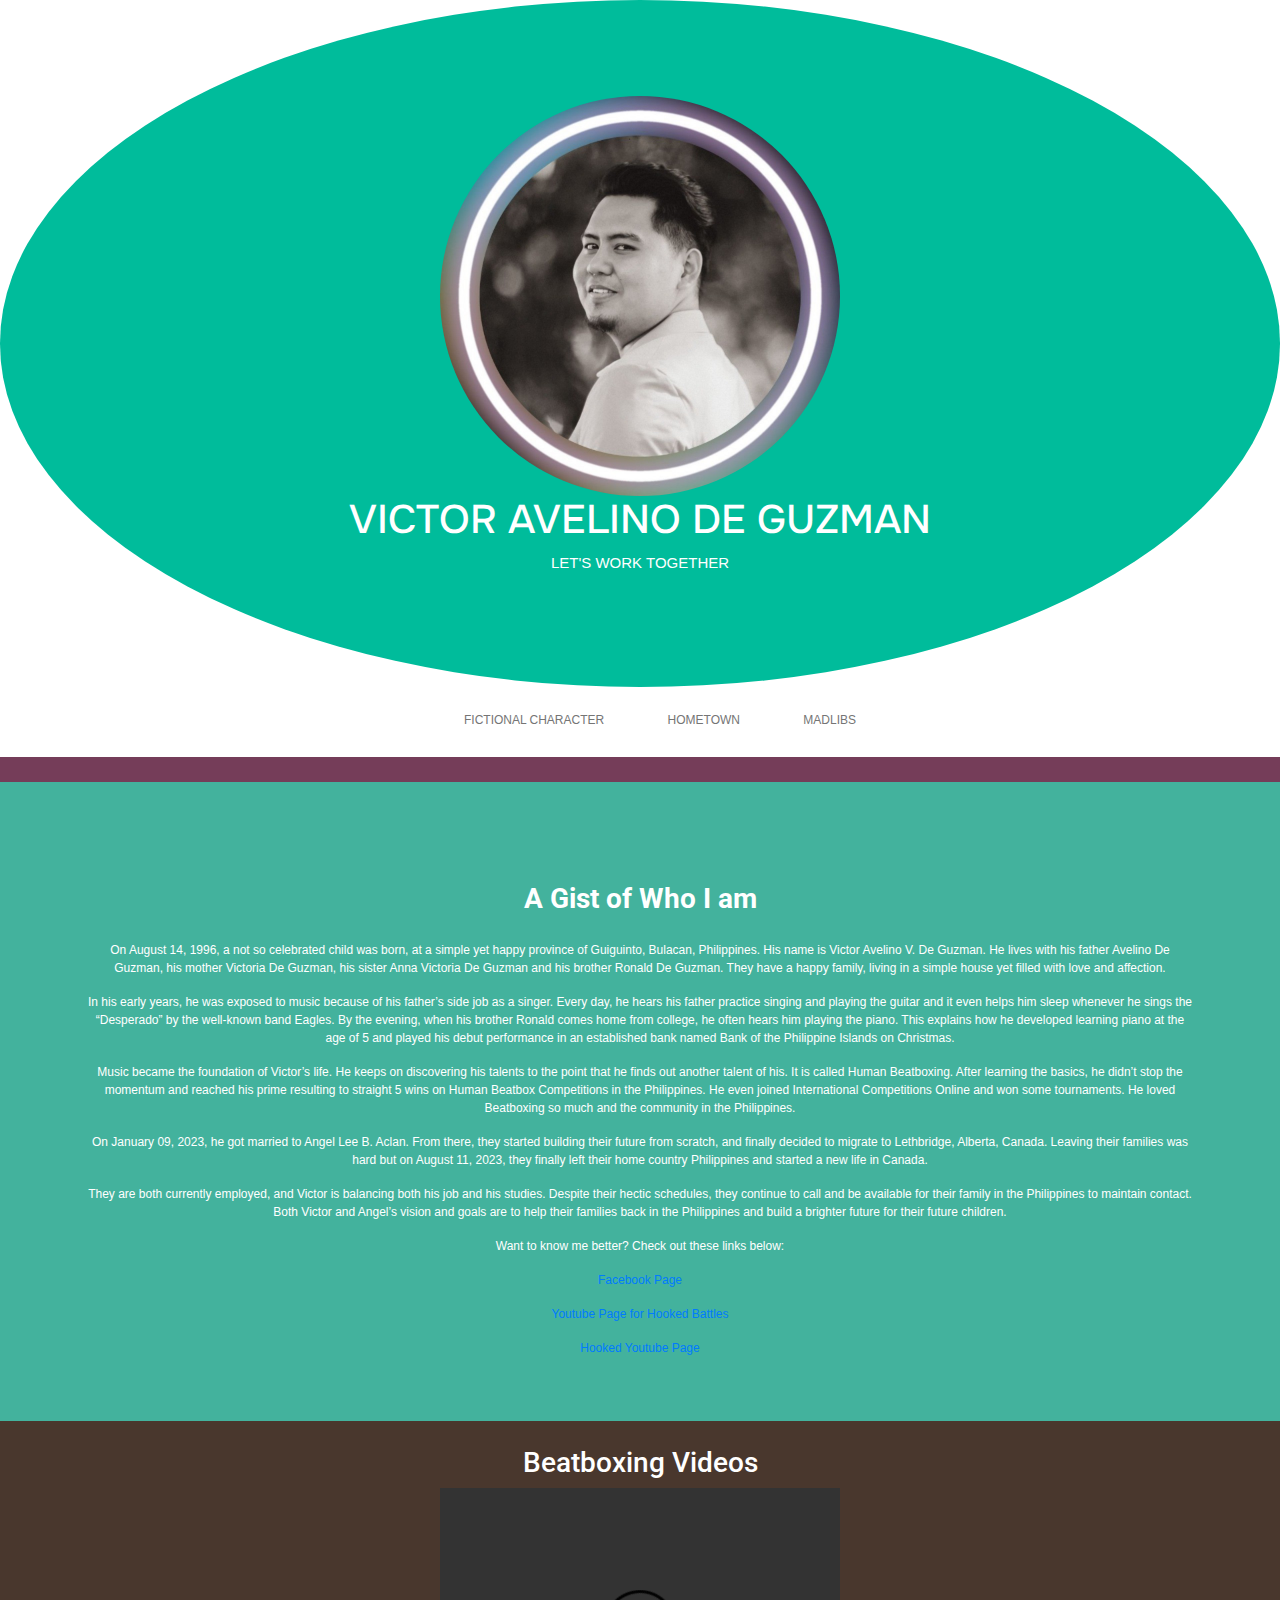
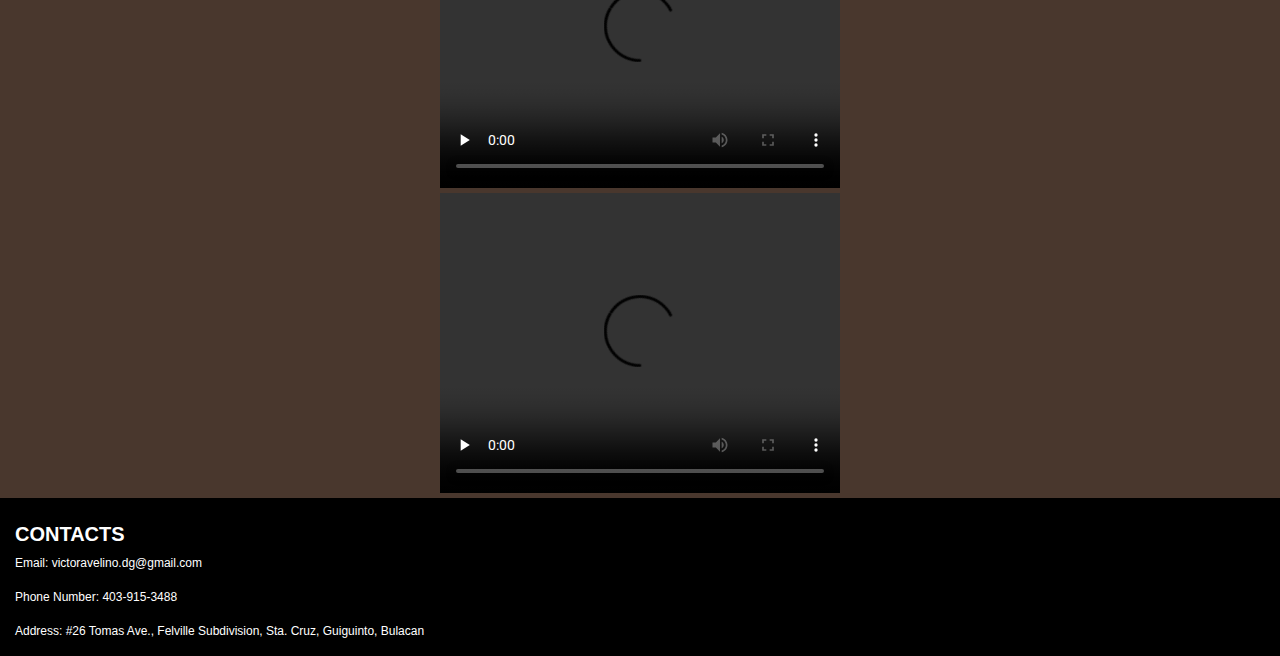
<file: index.html>
<!DOCTYPE html>
<html lang="en">

<head>
	<meta charset="UTF-8">
	<meta name="viewport" content="width=device-width, initial-scale=1.0">

	<title>VictorAvelinoDeGuzman</title>


	<!----------------------------Bootstrap CDNs------------------------------------>

	<link rel="stylesheet" href="https://cdn.jsdelivr.net/npm/bootstrap@4.6.2/dist/css/bootstrap.min.css">

	<!-- jQuery library -->
	<script src="https://cdn.jsdelivr.net/npm/jquery@3.6.4/dist/jquery.slim.min.js"></script>

	<!-- Popper JS -->
	<script src="https://cdn.jsdelivr.net/npm/popper.js@1.16.1/dist/umd/popper.min.js"></script>

	<!-- Latest compiled JavaScript -->
	<script src="https://cdn.jsdelivr.net/npm/bootstrap@4.6.2/dist/js/bootstrap.bundle.min.js"></script>

	<!--------YOUR CSS - MUST go after the CDNs so you overwrite their styles---------------->
	<link rel="stylesheet" href="css/myStyles.css">

</head>

<body>

	<!-----------------Header/Masthead------------------->

	<section id="masthead">
		<div class="container">
			<div class="row py-5">
				<div class="col-sm-12 text-center text-white py-5 text-uppercase">

					<!--ONLY with SVG is it okay to add a width-->
					<img src="images/VictorHeader.jpg" alt="Picture" width="400">

					<h1>Victor Avelino De Guzman</h1>
					<p>Let's work together</p>
				</div>
			</div>
		</div>
	</section>
	<!-------------------SCREEN 1/NavigationBar------------------->

	<section id="screen1">

		<nav>
			<ul>
				<li><a href="TheJoker/TheJokerHomePage.html">Fictional Character</a></li>
				<li><a href="">Hometown</a></li>
				<li><a href="">Madlibs</a></li>
			</ul>
		</nav>


	</section>
	<!-------------------SCREEN 2/ABOUT ME---------------------->

	<section id="screen2">

		<div class="container">
			<div class="row">
				<div class="col-sm-12 justify-content-center mb-5">

					<h3><b>A Gist of Who I am</b> </h3>

					<br>

					<p> On August 14, 1996, a not so celebrated child was born, at a simple yet happy province of
						Guiguinto,
						Bulacan, Philippines. His name is Victor Avelino V. De Guzman. He lives with his father Avelino
						De
						Guzman, his mother Victoria De Guzman, his sister Anna Victoria De Guzman and his brother Ronald
						De
						Guzman. They have a happy family, living in a simple house yet filled with love and affection.
					</p>

					<p>
						In his early years, he was exposed to music because of his father’s side job as a singer. Every
						day, he
						hears his father practice singing and playing the guitar and it even helps him sleep whenever he
						sings
						the “Desperado” by the well-known band Eagles. By the evening, when his brother Ronald comes
						home
						from college, he often hears him playing the piano. This explains how he developed learning
						piano at the
						age of 5 and played his debut performance in an established bank named Bank of the Philippine
						Islands
						on Christmas.
					</p>

					<p>Music became the foundation of Victor’s life. He keeps on discovering his talents to the point
						that he
						finds out another talent of his. It is called Human Beatboxing. After learning the basics, he
						didn’t stop
						the momentum and reached his prime resulting to straight 5 wins on Human Beatbox Competitions in
						the Philippines. He even joined International Competitions Online and won some tournaments. He
						loved
						Beatboxing so much and the community in the Philippines.</p>


					<p>On January 09, 2023, he got married to Angel Lee B. Aclan. From there, they started building
						their future
						from scratch, and finally decided to migrate to Lethbridge, Alberta, Canada. Leaving their
						families was
						hard but on August 11, 2023, they finally left their home country Philippines and started a new
						life in
						Canada.</p>


					<p>They are both currently employed, and Victor is balancing both his job and his studies. Despite
						their
						hectic schedules, they continue to call and be available for their family in the Philippines to
						maintain
						contact. Both Victor and Angel’s vision and goals are to help their families back in the
						Philippines and
						build a brighter future for their future children.</p>

					<p> Want to know me better? Check out these links below:</p>

					<p><a href="https://www.facebook.com/HookedBeatbox/">Facebook Page</a></p>
					<p><a href="https://www.youtube.com/@PHBeatboxUnity">Youtube Page for Hooked Battles</a></p>
					<p><a href="https://www.youtube.com/@HookedBBX">Hooked Youtube Page</a></p>
					

				</div>
			</div>
		</div>
	</section>


	<!-------------------SCREEN 3----------------------->

	<section id="screen3">

		<h3>Beatboxing Videos</h3>

		<div id="wrapper">
			<div id="home1">
				<video width="400" height="300" controls="controls" preload="none">
					<source type="video/mp4" src="video/I Feel Good Tonight - Hooked (Original).mp4" />
				</video>
			</div>
			<div id="home2">
				<video width="400" height="300" controls="controls" preload="none">
					<source type="video/mp4"
						src="video/HOOKED vs JALEN _ Beat Blast Beatbox Championship 2023 _ Top 16 Battle.mp4" />
				</video>
			</div>
		</div>

	</section>


	<!------------------------Intro------------------------------------>


	<!---------------------------------Footer------------------------------------>

<footer id="footerpo" class="page-footer font-small blue pt-4">

	<!-- Footer Links -->
	<div class="container-fluid text-center text-md-left">
  
	  <!-- Grid row -->
	  <div class="row">
  
		<!-- Grid column -->
		<div class="col-md-6 mt-md-0 mt-3">
  
		  <!-- Content -->
		  <h5 class="text-uppercase"><b>Contacts</b></h5>
		  <p>Email: victoravelino.dg@gmail.com</p>
		  <p>Phone Number: 403-915-3488</p>
		  <p>Address: #26 Tomas Ave., Felville Subdivision, Sta. Cruz, Guiguinto, Bulacan</p>
  
		</div>
	</div>
</div>
		<!-- Grid column -->
  
		<hr class="clearfix w-100 d-md-none pb-3">

</footer>

</body>

</html>
</file>
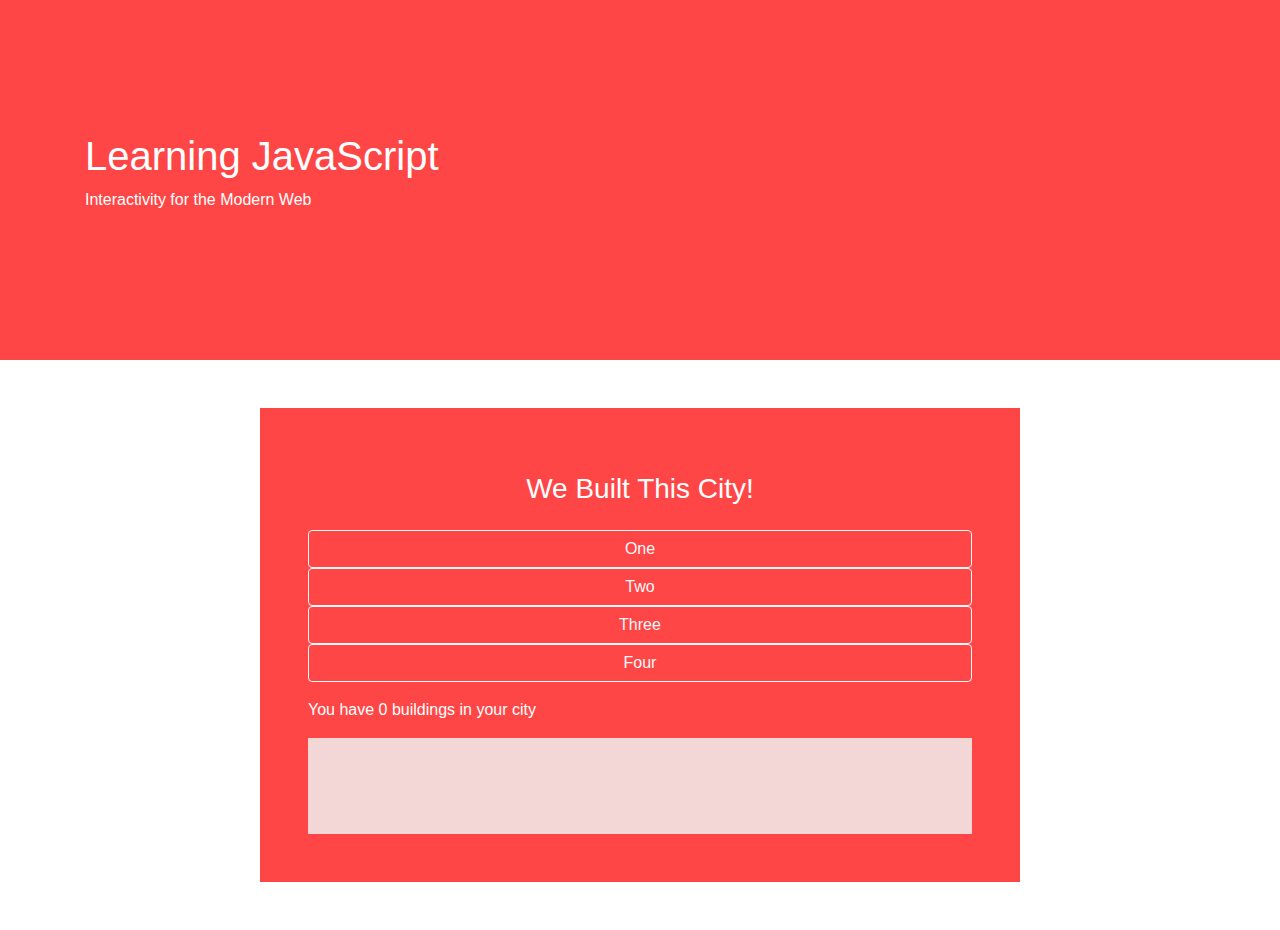
<file: cityBuilderStart/index.html>
<!DOCTYPE html>
<html lang="en">

<head>
    <meta charset="UTF-8">
    <meta http-equiv="X-UA-Compatible" content="IE=edge">
    <meta name="viewport" content="width=device-width, initial-scale=1.0">

    <title>Intro to Javascript</title>

    <!-- Latest compiled and minified CSS -->
    <link rel="stylesheet" href="https://cdn.jsdelivr.net/npm/bootstrap@4.6.1/dist/css/bootstrap.min.css">

    <!-- My CSS -->
    <link rel="stylesheet" href="css/build.css">

    <!-- jQuery library -->
    <script src="https://cdn.jsdelivr.net/npm/jquery@3.6.0/dist/jquery.slim.min.js"></script>

    <!-- Popper JS -->
    <script src="https://cdn.jsdelivr.net/npm/popper.js@1.16.1/dist/umd/popper.min.js"></script>

    <!-- Latest compiled JavaScript -->
    <script src="https://cdn.jsdelivr.net/npm/bootstrap@4.6.1/dist/js/bootstrap.bundle.min.js"></script>

</head>

<body>

    <!----------------------------- Header -------------------------------------------->
    <header class="bg-main">
        <div class="container">
            <div class="row align-items-center customHeight">
                <div class="col-sm-6 text-white">
                    <h1>Learning JavaScript</h1>
                    <p>Interactivity for the Modern Web</p>
                </div>
            </div>
        </div>
    </header>

    <section>
        <div class="container py-5">
            <div class="row">
                <div id="column1" class="col-sm-8 mx-auto bg-main p-5 text-white">
                    <!---------------------The column where things will change!----------------------->
                    <h3 class="text-center py-3">We Built This City!</h3>

                    <!-- Form with only a button that will call a Javascript function -->
                    <form action="javascript:buildOne();">
                        <button type="submit" class="btn btn-outline-light btn-block">One</button>
                    </form>


                    <!-- Form with only a button that will call a different Javascript function -->
                    <form action="javascript:buildTwo();">
                        <button type="submit" class="btn btn-outline-light btn-block">Two</button>
                    </form>

                    <!-- Form with only a button that will call a third Javascript function -->
                    <form action="javascript:buildThree();">
                        <button type="submit" class="btn btn-outline-light btn-block">Three</button>
                    </form>

                    <!-- Form with only a button that will call a fourth Javascript function -->
                    <form action="javascript:buildFour();">
                        <button type="submit" class="btn btn-outline-light btn-block">Four</button>
                    </form>

                    <!-- Div that will display a message about how many buildings the user put into the city -->
                    <div id="city" class="my-3"> </div>

                    <!-- Div that will display the buildings the user put into the city -->
                    <div id="cityGraphic" class="bg_city p-5"></div>

                </div>

            </div>
        </div>
    </section>


    <!---------------------Your Custom Javascript----------------------->
    <script src="js/build.js"></script>

</body>

</html>
</file>
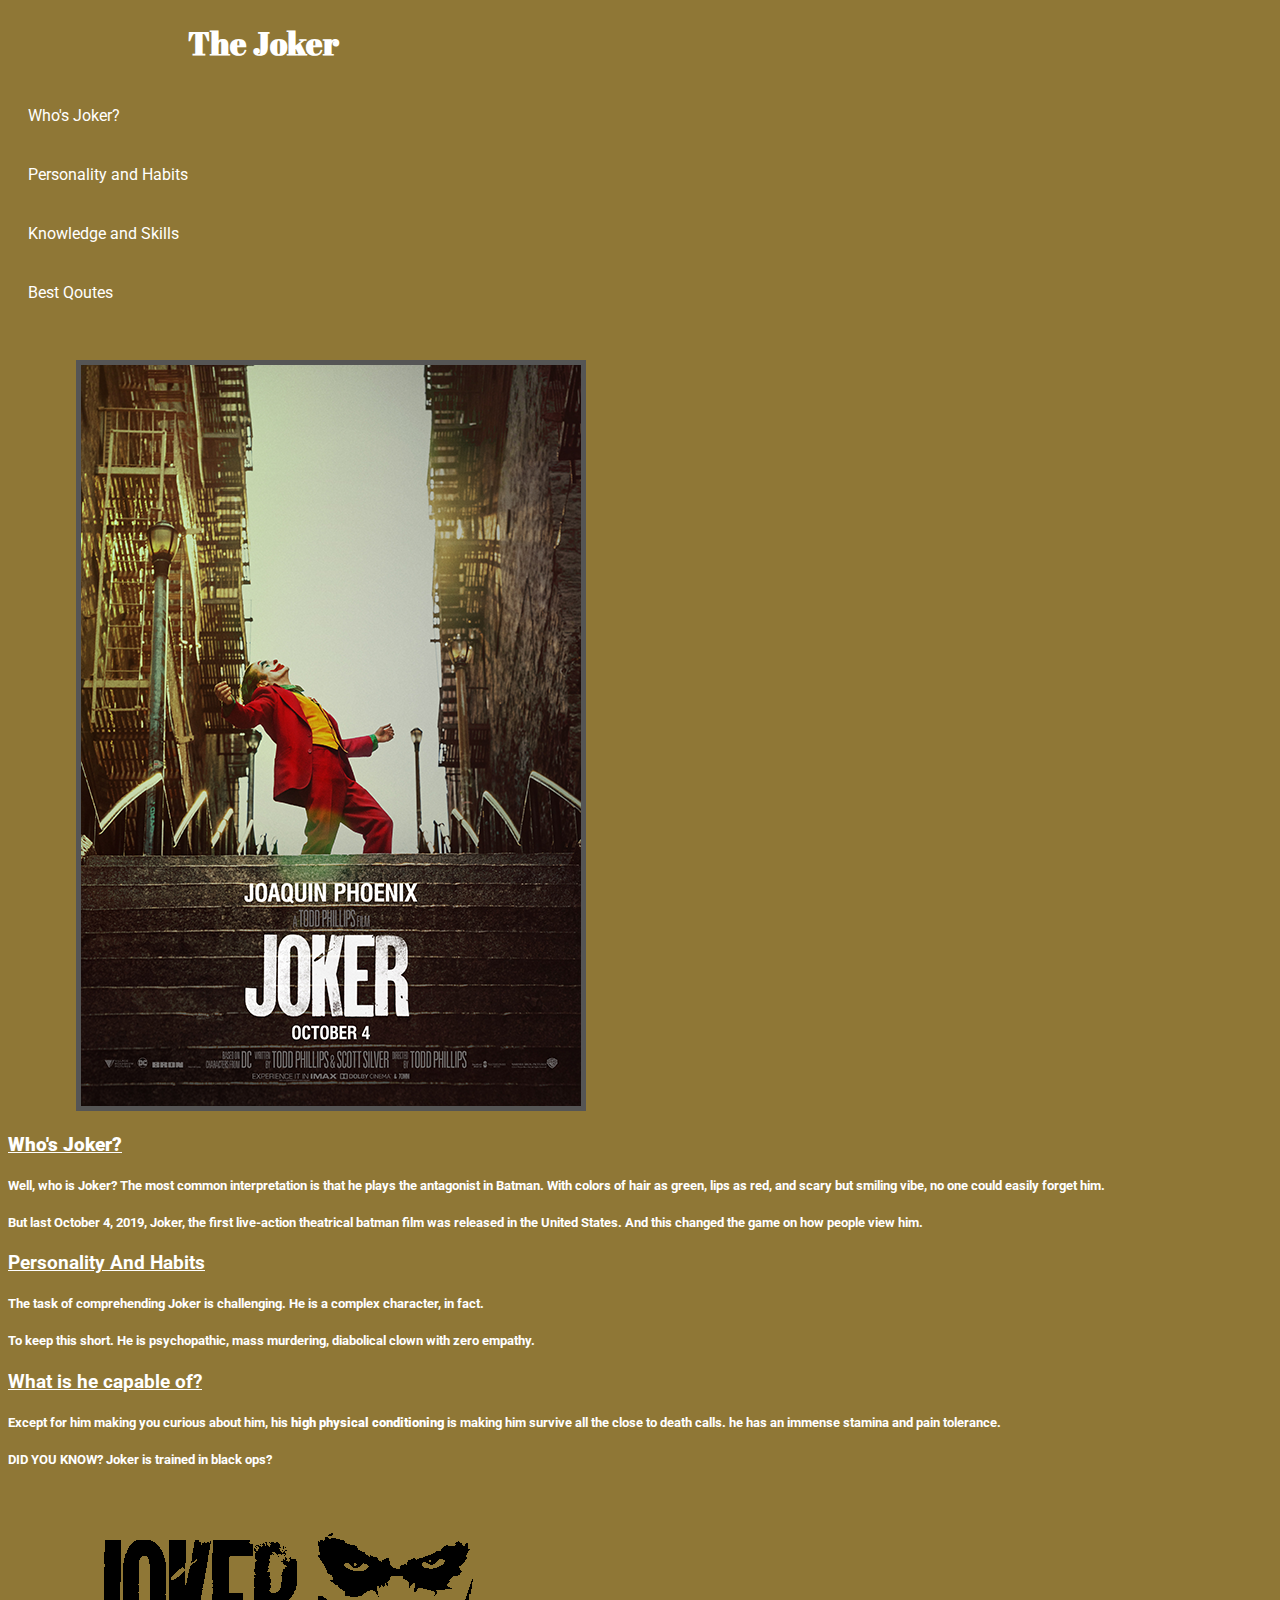
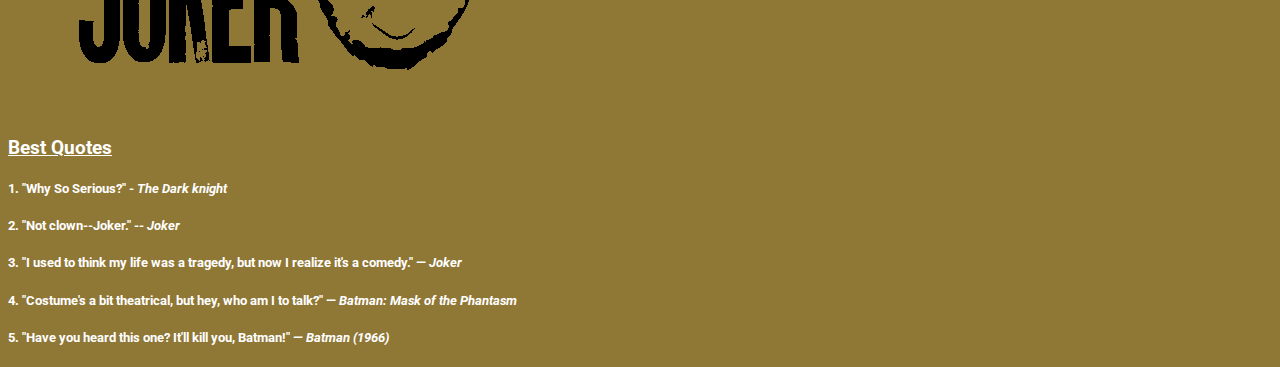
<file: TheJoker/TheJokerHomePage.html>
<!DOCTYPE html>
<html lang="en">
<head>
    <meta charset="UTF-8">
    <meta http-equiv="X-UA-Compatible" content="IE=edge">
    <meta name="viewport" content="width=device-width, initial-scale=1.0">
    <title>The Joker</title>
    <link href="Jokercss.css" rel="stylesheet">
</head>
<style>
    #Joke {
  border: 5px solid #555;
}
</style>
<body>

    <!-----------------------------------------HEADER---------------------------------------->
    <h1>&nbsp;&nbsp;&nbsp;&nbsp;&nbsp;&nbsp;&nbsp;&nbsp;&nbsp;&nbsp;&nbsp;&nbsp;&nbsp;&nbsp;&nbsp;&nbsp;&nbsp;&nbsp;&nbsp;&nbsp;&nbsp;&nbsp;&nbsp;&nbsp;&nbsp;&nbsp;&nbsp;&nbsp;&nbsp;&nbsp;The Joker</h1>

    <!-------------------------------NAV with lots of space---------------------------------->
    <nav>
        <a href="#">Who's Joker?</a>
        <a href="#">Personality and Habits</a>
        <a href="#">Knowledge and Skills</a>
        <a href="#">Best Qoutes</a>
    </nav>
    

    <!--Some spacing here. I don't know how to properly do this tho-->
    <br>
    <br>


    <!--PHOTO IN TOP PAGE-->
    &nbsp;&nbsp;&nbsp;&nbsp;&nbsp;&nbsp;&nbsp;&nbsp;&nbsp;&nbsp;&nbsp;&nbsp;&nbsp;&nbsp;&nbsp;&nbsp;&nbsp;<img src="images/hatdogjokerfff.png" id="Joke" alt="The Joker photo">
    
    

    <!--FIRST-->
    <h3><u><b>Who's Joker?</b></u></h3>

    <h5>Well, who is Joker? The most common interpretation is that he plays the antagonist in Batman. With colors of hair as green, lips as red, and scary but smiling vibe, no one could easily forget him.</h5>

    <h5> But last October 4, 2019, Joker, the first live-action theatrical batman film was released in the United States. And this changed the game on how people view him. </h5>



    <!--SECOND-->
    <h3><u>Personality And Habits</u></h3>

    <h5>The task of comprehending Joker is challenging. He is a complex character, in fact.  </h5>

    <h5>To keep this short. He is psychopathic, mass murdering, diabolical clown with zero empathy.</h5>

    <!--THIRD-->
    <h3><u>What is he capable of?</u></h3>

    <h5>Except for him making you curious about him, his <b>high physical conditioning</b> is making him survive all the close to death calls. he has an immense stamina and pain tolerance.</h5>

    <h5>DID YOU KNOW? Joker is trained in black ops?</h5>




    <!--------------------------INSERT IMG----------------->
    &nbsp;&nbsp;&nbsp;&nbsp;&nbsp;&nbsp;&nbsp;&nbsp;&nbsp;&nbsp;&nbsp;&nbsp;&nbsp;&nbsp;&nbsp;&nbsp;&nbsp;<img src="images/Joker-Logo.png" alt="JOKER LOGO">





    <!--FOURTH-->
    <h3><u>Best Quotes</u></h3>

    <h5>1. "Why So Serious?" - <i>The Dark knight</i> </h5>

    <h5>2. "Not clown--Joker." -- <i>Joker</i> </h5>

    <h5>3. "I used to think my life was a tragedy, but now I realize it's a comedy." — <i>Joker</i></h5>

    <h5>4. "Costume's a bit theatrical, but hey, who am I to talk?" — <i>Batman: Mask of the Phantasm</i> </h5>

    <h5>5. "Have you heard this one? It'll kill you, Batman!" <i>— Batman (1966)</i></h5>
    
</body>
</html>
</file>
<file: css/myStyles.css>
/*fonts here*/

  @import url('https://fonts.googleapis.com/css2?family=Onest:wght@200&family=Roboto&display=swap');


#masthead {
    background-color: #00bc9b;
    font-size: 15px;
    border-radius: 50%;
    align-items: center;
    text-align: center;
}

img {
    border-radius: 50%;
}



body {
	
	font-family: 'open-sans-bold', sans-serif;
    color: #fff;
	font-size: 12px;
	/* text-align: center; */
}

h1 {

    font-family: 'Onest', sans-serif;
}

h3 {
    font-family: 'Roboto', sans-serif;
    text-align: center;
}
/* Navigation Settings */
nav {
	position:static;
	bottom: 0;
	width: 100%;
	height: 70px;
	background: #fff;
}

nav li {
	display: inline-block;
	padding: 24px 30px;
}

nav li a {
	color: #757575;
	text-transform: uppercase;
}



/* Screens Settings */
#screen1 {
	background: #753d59;
    padding-bottom: 25px;
    text-align: center;
}

#screen2 {
	padding-top: 100px;
    background: #43b29d;
    text-align: center;
}


#screen3 {
	background: #49372d;
    color: rgb(255, 255, 255);
    text-align: center;
    padding-top: 25px;
}

@media only screen and (max-width: 520px) {

	nav li {
		padding: 24px 4px;
	}

	nav li a {
		font-size: 14px;
	}

}

#portfolio1 {

    color: rgb(0, 0, 0);
}


#footerpo {

    color: rgb(255, 255, 255);
    background:rgb(0, 0, 0);


    
}
</file>
<file: cityBuilderStart/css/build.css>
/* Class for setting height to 40% of the viewport */
.customHeight{
    height:40vh;
}
/* main background colour */
.bg-main{
    background-color: rgb(255, 70, 70);
}

/* background colour for behind the city */
.bg_city{
    background-color: rgb(243, 214, 214)
}
</file>
<file: TheJoker/Jokercss.css>
/*Put all fonts here!*/
@import url('https://fonts.googleapis.com/css2?family=Abril+Fatface&family=Roboto&display=swap');


/*These are the default styles*/
body {
    background-color: #8f7736;
    /*change the font*/
    font-family: 'Roboto', sans-serif;
    color: white;
}

h1,
h2 {
    font-family: 'Abril Fatface', cursive;
}


/**************************header***********************/
header {
    background-image: linear-gradient(to bottom, #d16ba5, #ac68a2, #896497, #6a5e87, #535571, #515d79, #4f667f, #4f6e84, #518fa8, #4eb2c8, #4ed6e0, #5ffbf1);
    /*center but the text*/
    text-align: center;
    /*add padding - 30 pixels*/
    padding: 30px;
    
}

/*only one thing on the page that is different - use an ID*/
/*hashtag # - Octothorpe */
#diffI {
    color: red;
}



/*************************navigation bar****************/
nav ul {
    list-style-type: none;
    margin: 0;
    padding: 0;
    overflow: hidden;
    background-color: #460707;
    /*fixed top*/
    position: unset;
    top: 0;
    width: 100%;
}

nav li {
    float: left;
}

nav a {
    display: block;
    padding: 20px;
    text-decoration: none;
    color: white;
}

/*hover state for the nav buttons*/
/*pseudo-class for hovering*/
nav a:hover {
    background-color: rgb(152, 31, 31);
}

.sticky {
    position: -webkit-sticky;
    /* Safari */
    position: sticky;
    top: 0;
}

/**************************section***********************/
section {
    background-color: #4A4D51;
    /*no pixel amount - use percent or vw - viewport width*/
    width: 60vw;
    /*center the sections but top & bottom pacing is none*/
    /*top, bottom - left and right*/
    margin: auto;
    /*adds space inside the sections*/
    padding: 20px;
    overflow: hidden;
}

/*CLASS - reusable bit of css that you can put on elements*/
/*start in css with a dot (period)*/
.alternate {
    background-color: #474041;
}

/**********************footerstyle************************/
/*change the background colour
Center the text
add some nice padding*/

section img {
    float: left;
    margin-right: 25px;
}

footer {
top: 0;
  left: 0;
  bottom: 0;
  width: 100%;
  background-color: rgb(95, 41, 41);
  color: white;
  text-align: center;
}

/*

/******************Styled Links*****************/
a{
    color: rgb(114, 129, 129);
}

a:visited{
    color: orange;
}

a:hover{
    color: yellow;
}
</file>
